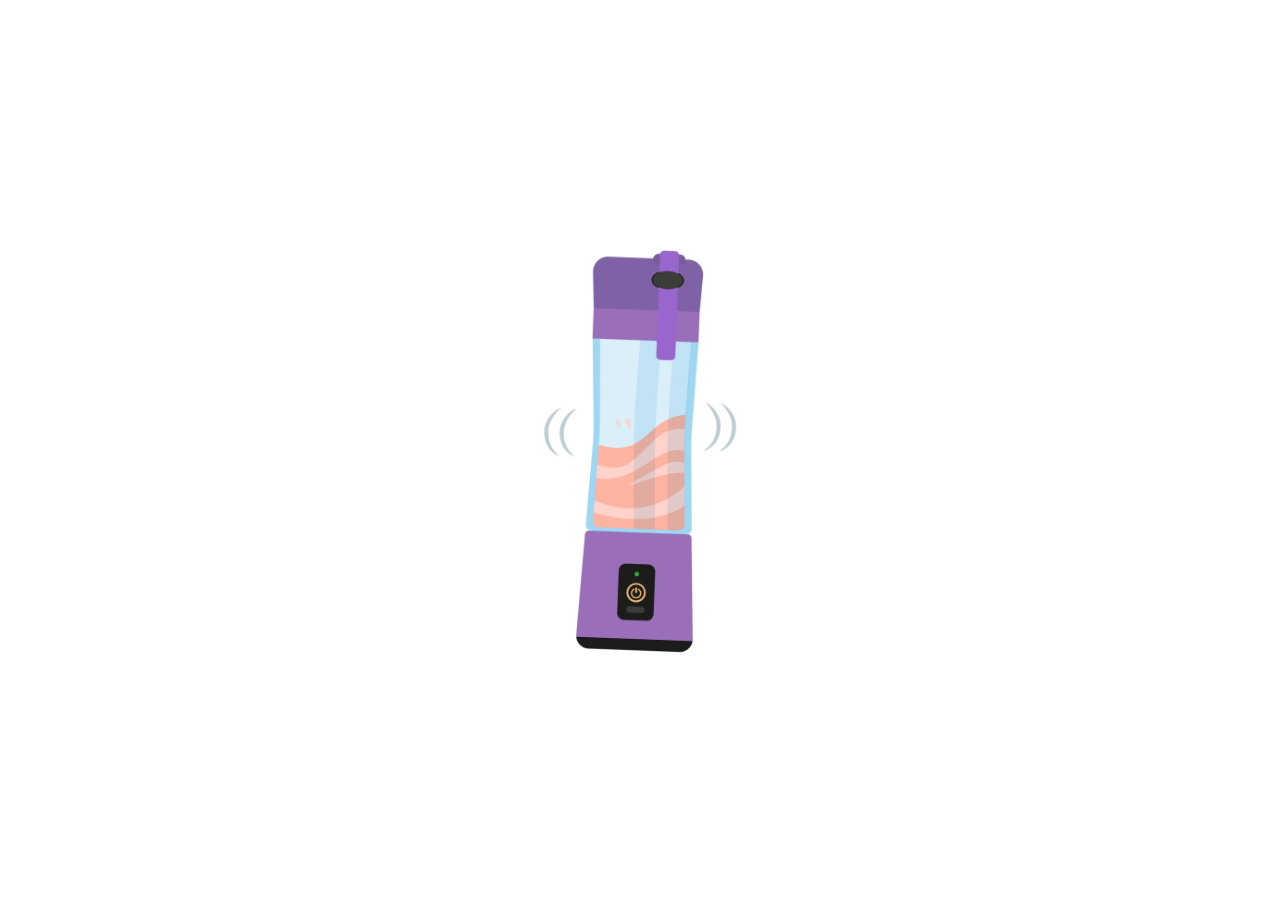
<file: licuadora/index.html>
<!DOCTYPE html>
<html lang="en">
<head>
    <meta charset="UTF-8">
    <meta http-equiv="X-UA-Compatible" content="IE=edge">
    <meta name="viewport" content="width=device-width, initial-scale=1.0">
    <link rel="stylesheet" href="licuadora.css">
    <title>Licuadora</title>
</head>
<body>
    <div class="container">
        <div id="blender" class="blender active">
            <div id="blender-button" class="blender-button" onclick="controlarLicuadora()">

            </div>
        </div>
    </div>

    <script src="licuadora.js"></script>
</body>
</html>
</file>
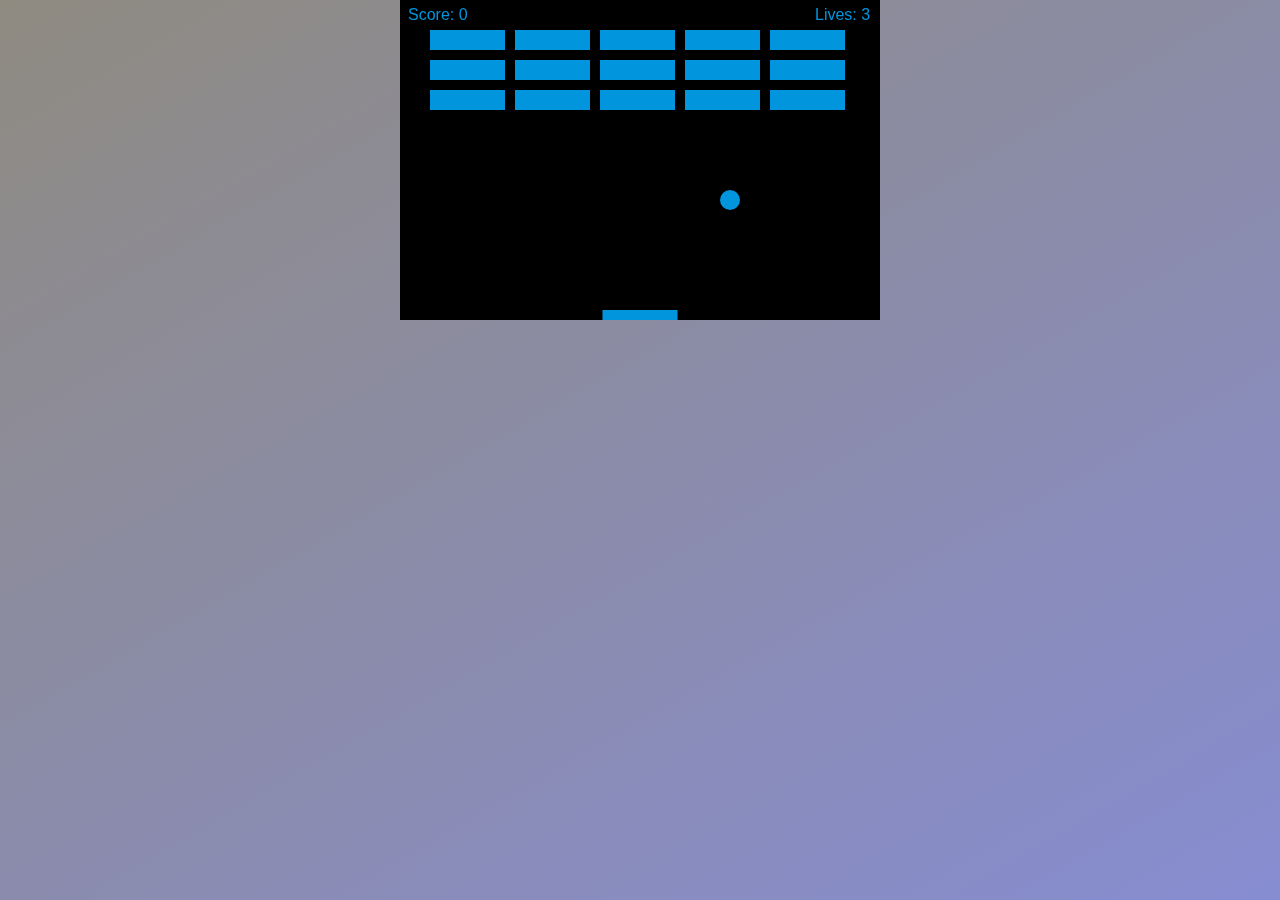
<file: proyecto/index.html>
<!DOCTYPE html>
<html lang="en">

<head>
    <meta charset="UTF-8">
    <meta http-equiv="X-UA-Compatible" content="IE=edge">
    <meta name="viewport" content="width=device-width, initial-scale=1.0">
    <title>Breakout</title>
    <link rel="stylesheet" href="scss/index.css">
    <style>
        * {
            padding: 0;
            margin: 0;
        }

        canvas {
            background: black;
            display: block;
            margin: 0 auto;
        }
    </style>
</head>

<body>

    <canvas id="myCanvas" width="480" height="320"></canvas>


    <script>
        // Aqui va el codigo

        var canvas = document.getElementById("myCanvas");
        var ctx = canvas.getContext("2d");
        var ballRadius = 10;
        var x = canvas.width / 2;
        var y = canvas.height - 30;
        var dx = 2;
        var dy = -2;
        var paddleHeight = 10;
        var paddleWidth = 75;
        var paddleX = (canvas.width - paddleWidth) / 2;
        var rightPressed = false;
        var leftPressed = false;
        var brickRowCount = 5;
        var brickColumnCount = 3;
        var brickWidth = 75;
        var brickHeight = 20;
        var brickPadding = 10;
        var brickOffsetTop = 30;
        var brickOffsetLeft = 30;
        var score = 0;
        var lives = 3;

        var bricks = [];
        for (c = 0; c < brickColumnCount; c++) {
            bricks[c] = [];
            for (r = 0; r < brickRowCount; r++) {
                bricks[c][r] = { x: 0, y: 0, status: 1 };
            }
        }

        document.addEventListener("keydown", keyDownHandler, false);
        document.addEventListener("keyup", keyUpHandler, false);
        document.addEventListener("mousemove", mouseMoveHandler, false);

        function keyDownHandler(e) {
            if (e.keyCode == 39) {
                rightPressed = true;
            }
            else if (e.keyCode == 37) {
                leftPressed = true;
            }
        }
        function keyUpHandler(e) {
            if (e.keyCode == 39) {
                rightPressed = false;
            }
            else if (e.keyCode == 37) {
                leftPressed = false;
            }
        }
        function mouseMoveHandler(e) {
            var relativeX = e.clientX - canvas.offsetLeft;
            if (relativeX > 0 && relativeX < canvas.width) {
                paddleX = relativeX - paddleWidth / 2;
            }
        }
        function collisionDetection() {
            for (c = 0; c < brickColumnCount; c++) {
                for (r = 0; r < brickRowCount; r++) {
                    var b = bricks[c][r];
                    if (b.status == 1) {
                        if (x > b.x && x < b.x + brickWidth && y > b.y && y < b.y + brickHeight) {
                            dy = -dy;
                            b.status = 0;
                            score++;
                            if (score == brickRowCount * brickColumnCount) {
                                alert("YOU WIN, CONGRATS!");
                                document.location.reload();
                            }
                        }
                    }
                }
            }
        }

        function drawBall() {
            ctx.beginPath();
            ctx.arc(x, y, ballRadius, 0, Math.PI * 2);
            ctx.fillStyle = "#0095DD";
            ctx.fill();
            ctx.closePath();
        }
        function drawPaddle() {
            ctx.beginPath();
            ctx.rect(paddleX, canvas.height - paddleHeight, paddleWidth, paddleHeight);
            ctx.fillStyle = "#0095DD";
            ctx.fill();
            ctx.closePath();
        }
        function drawBricks() {
            for (c = 0; c < brickColumnCount; c++) {
                for (r = 0; r < brickRowCount; r++) {
                    if (bricks[c][r].status == 1) {
                        var brickX = (r * (brickWidth + brickPadding)) + brickOffsetLeft;
                        var brickY = (c * (brickHeight + brickPadding)) + brickOffsetTop;
                        bricks[c][r].x = brickX;
                        bricks[c][r].y = brickY;
                        ctx.beginPath();
                        ctx.rect(brickX, brickY, brickWidth, brickHeight);
                        ctx.fillStyle = "#0095DD";
                        ctx.fill();
                        ctx.closePath();
                    }
                }
            }
        }
        function drawScore() {
            ctx.font = "16px Arial";
            ctx.fillStyle = "#0095DD";
            ctx.fillText("Score: " + score, 8, 20);
        }
        function drawLives() {
            ctx.font = "16px Arial";
            ctx.fillStyle = "#0095DD";
            ctx.fillText("Lives: " + lives, canvas.width - 65, 20);
        }

        function draw() {
            ctx.clearRect(0, 0, canvas.width, canvas.height);
            drawBricks();
            drawBall();
            drawPaddle();
            drawScore();
            drawLives();
            collisionDetection();

            if (x + dx > canvas.width - ballRadius || x + dx < ballRadius) {
                dx = -dx;
            }
            if (y + dy < ballRadius) {
                dy = -dy;
            }
            else if (y + dy > canvas.height - ballRadius) {
                if (x > paddleX && x < paddleX + paddleWidth) {
                    dy = -dy;
                }
                else {
                    lives--;
                    if (!lives) {
                        alert("GAME OVER");
                        document.location.reload();
                    }
                    else {
                        x = canvas.width / 2;
                        y = canvas.height - 30;
                        dx = 3;
                        dy = -3;
                        paddleX = (canvas.width - paddleWidth) / 2;
                    }
                }
            }

            if (rightPressed && paddleX < canvas.width - paddleWidth) {
                paddleX += 7;
            }
            else if (leftPressed && paddleX > 0) {
                paddleX -= 7;
            }

            x += dx;
            y += dy;
            requestAnimationFrame(draw);
        }

        draw();

    </script>
</body>

</html>
</file>
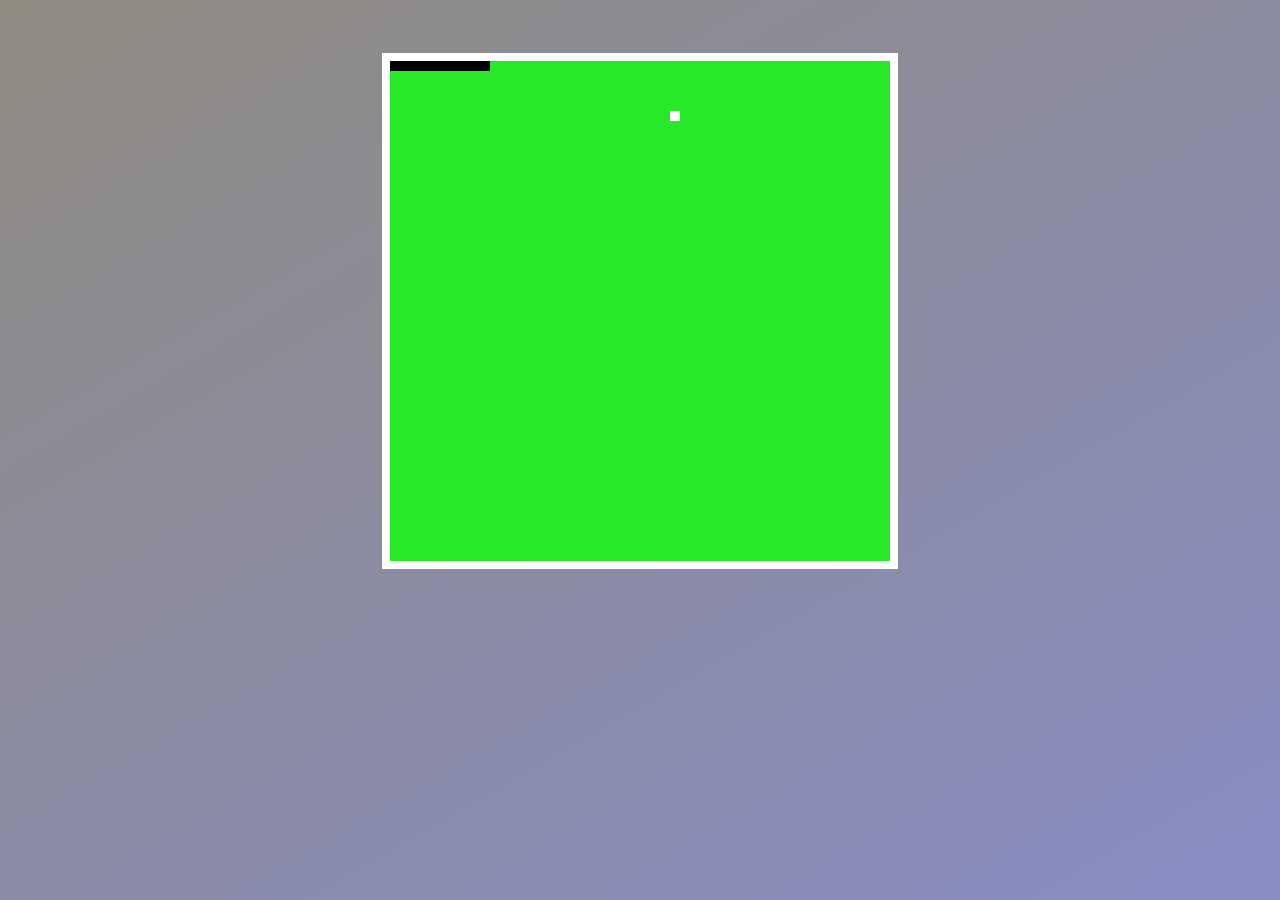
<file: snake/index.html>
<!doctype html>
<html>

<head>
    <title>Snake</title>
    <style>
        body {
            background: linear-gradient(150deg, #8f8b81, #858de1, #41e4b3);
            text-align: center;
            margin-top: 53px;
            background-size: 400% 300%;
            animation: BgGradient 3s infinite;
        }

        @keyframes BgGradient {
            0%{background-position: 0% 50%;}
            50%{background-position: 100% 50%;}
            100%{background-position: 50% 0%;}
        }

        canvas {
            border: solid 8px white;
            background-color: rgb(41, 232, 41);
        }
    </style>
</head>

<body>

    <canvas width="500" height="500"></canvas>

    <script>
        const STATE_RUNNING = 1;
        const STATE_LOSING = 2;

        const TICK = 80;
        const SQUARE_SIZE = 10;
        const BOARD_WIDTH = 50;
        const BOARD_HEIGHT = 50;
        const GROW_SCALE = 10;
        const DIRECTIONS_MAP = {
            'A': [-1, 0],
            'D': [1, 0],
            'S': [0, 1],
            'W': [0, -1],
            'a': [-1, 0],
            'd': [1, 0],
            's': [0, 1],
            'w': [0, -1],
        };

        let state = {
            canvas: null,
            context: null,
            snake: [{ x: 0, y: 0 }],
            direction: { x: 1, y: 0 },
            prey: { x: 0, y: 0 },
            growing: 0,
            runState: STATE_RUNNING
        };

        function randomXY() {
            return {
                x: parseInt(Math.random() * BOARD_WIDTH),
                y: parseInt(Math.random() * BOARD_HEIGHT)
            };
        }

        function tick() {
            const head = state.snake[0];
            const dx = state.direction.x;
            const dy = state.direction.y;
            const highestIndex = state.snake.length - 1;
            let tail = {};
            let interval = TICK;

            Object.assign(tail,
                state.snake[state.snake.length - 1]);

            let didScore = (
                head.x === state.prey.x
                && head.y === state.prey.y
            );

            if (state.runState === STATE_RUNNING) {
                for (let idx = highestIndex; idx > -1; idx--) {
                    const sq = state.snake[idx];

                    if (idx === 0) {
                        sq.x += dx;
                        sq.y += dy;
                    } else {
                        sq.x = state.snake[idx - 1].x;
                        sq.y = state.snake[idx - 1].y;
                    }
                }
            } else if (state.runState === STATE_LOSING) {
                interval = 10;

                if (state.snake.length > 0) {
                    state.snake.splice(0, 1);
                }

                if (state.snake.length === 0) {
                    state.runState = STATE_RUNNING;
                    state.snake.push(randomXY());
                    state.prey = randomXY();
                }
            }

            if (detectCollision()) {
                state.runState = STATE_LOSING;
                state.growing = 0;
            }

            if (didScore) {
                state.growing += GROW_SCALE;
                state.prey = randomXY();
            }

            if (state.growing > 0) {
                state.snake.push(tail);
                state.growing -= 1;
            }

            requestAnimationFrame(draw);
            setTimeout(tick, interval);
        }

        function detectCollision() {
            const head = state.snake[0];

            if (head.x < 0
                || head.x >= BOARD_WIDTH
                || head.y >= BOARD_HEIGHT
                || head.y < 0
            ) {
                return true;
            }

            for (var idx = 1; idx < state.snake.length; idx++) {
                const sq = state.snake[idx];

                if (sq.x === head.x && sq.y === head.y) {
                    return true;
                }
            }

            return false;
        }

        function drawPixel(color, x, y) {
            state.context.fillStyle = color;
            state.context.fillRect(
                x * SQUARE_SIZE,
                y * SQUARE_SIZE,
                SQUARE_SIZE,
                SQUARE_SIZE
            );
        }

        function draw() {
            state.context.clearRect(0, 0, 500, 500);

            for (var idx = 0; idx < state.snake.length; idx++) {
                const { x, y } = state.snake[idx];
                drawPixel('black', x, y);
            }

            const { x, y } = state.prey;
            drawPixel('white', x, y);
        }

        window.onload = function () {
            state.canvas = document.querySelector('canvas');
            state.context = state.canvas.getContext('2d');

            window.onkeydown = function (e) {
                const direction = DIRECTIONS_MAP[e.key];

                if (direction) {
                    const [x, y] = direction;
                    if (-x !== state.direction.x
                        && -y !== state.direction.y) {
                        state.direction.x = x;
                        state.direction.y = y;
                    }
                }
            }

            tick();
        };
    </script>

</body>

</html>
</file>
<file: licuadora/licuadora.css>
* {
  -webkit-box-sizing: border-box;
          box-sizing: border-box;
  padding: 0;
  margin: 0;
}

.blender {
  position: fixed;
  left: 50%;
  top: 50%;
  -webkit-transform: translate(-50%, -50%);
          transform: translate(-50%, -50%);
  width: 700px;
  height: 500px;
  background-image: url(image/licuadoraApagada.png);
  background-size: contain;
  background-position: center;
  background-repeat: no-repeat;
}

.blender.active {
  background-image: url(image/licuadoraEncendida.gif);
}

.blender-button {
  margin-top: 350px;
  margin-left: auto;
  margin-right: auto;
  margin-bottom: 0;
  width: 70px;
  height: 70px;
}
/*# sourceMappingURL=licuadora.css.map */
</file>
<file: proyecto/scss/index.css>
body {
  background: linear-gradient(150deg, #8f8b81, #858de1, #41e4b3);
  background-size: 400% 300%;
  -webkit-animation: BgGradient 3s infinite;
          animation: BgGradient 3s infinite;
}

@-webkit-keyframes BgGradient {
  0% {
    background-position: 0% 50%;
  }
  50% {
    background-position: 100% 50%;
  }
  100% {
    background-position: 0% 50%;
  }
}

@keyframes BgGradient {
  0% {
    background-position: 0% 50%;
  }
  50% {
    background-position: 100% 50%;
  }
  100% {
    background-position: 0% 50%;
  }
}
/*# sourceMappingURL=index.css.map */
</file>
